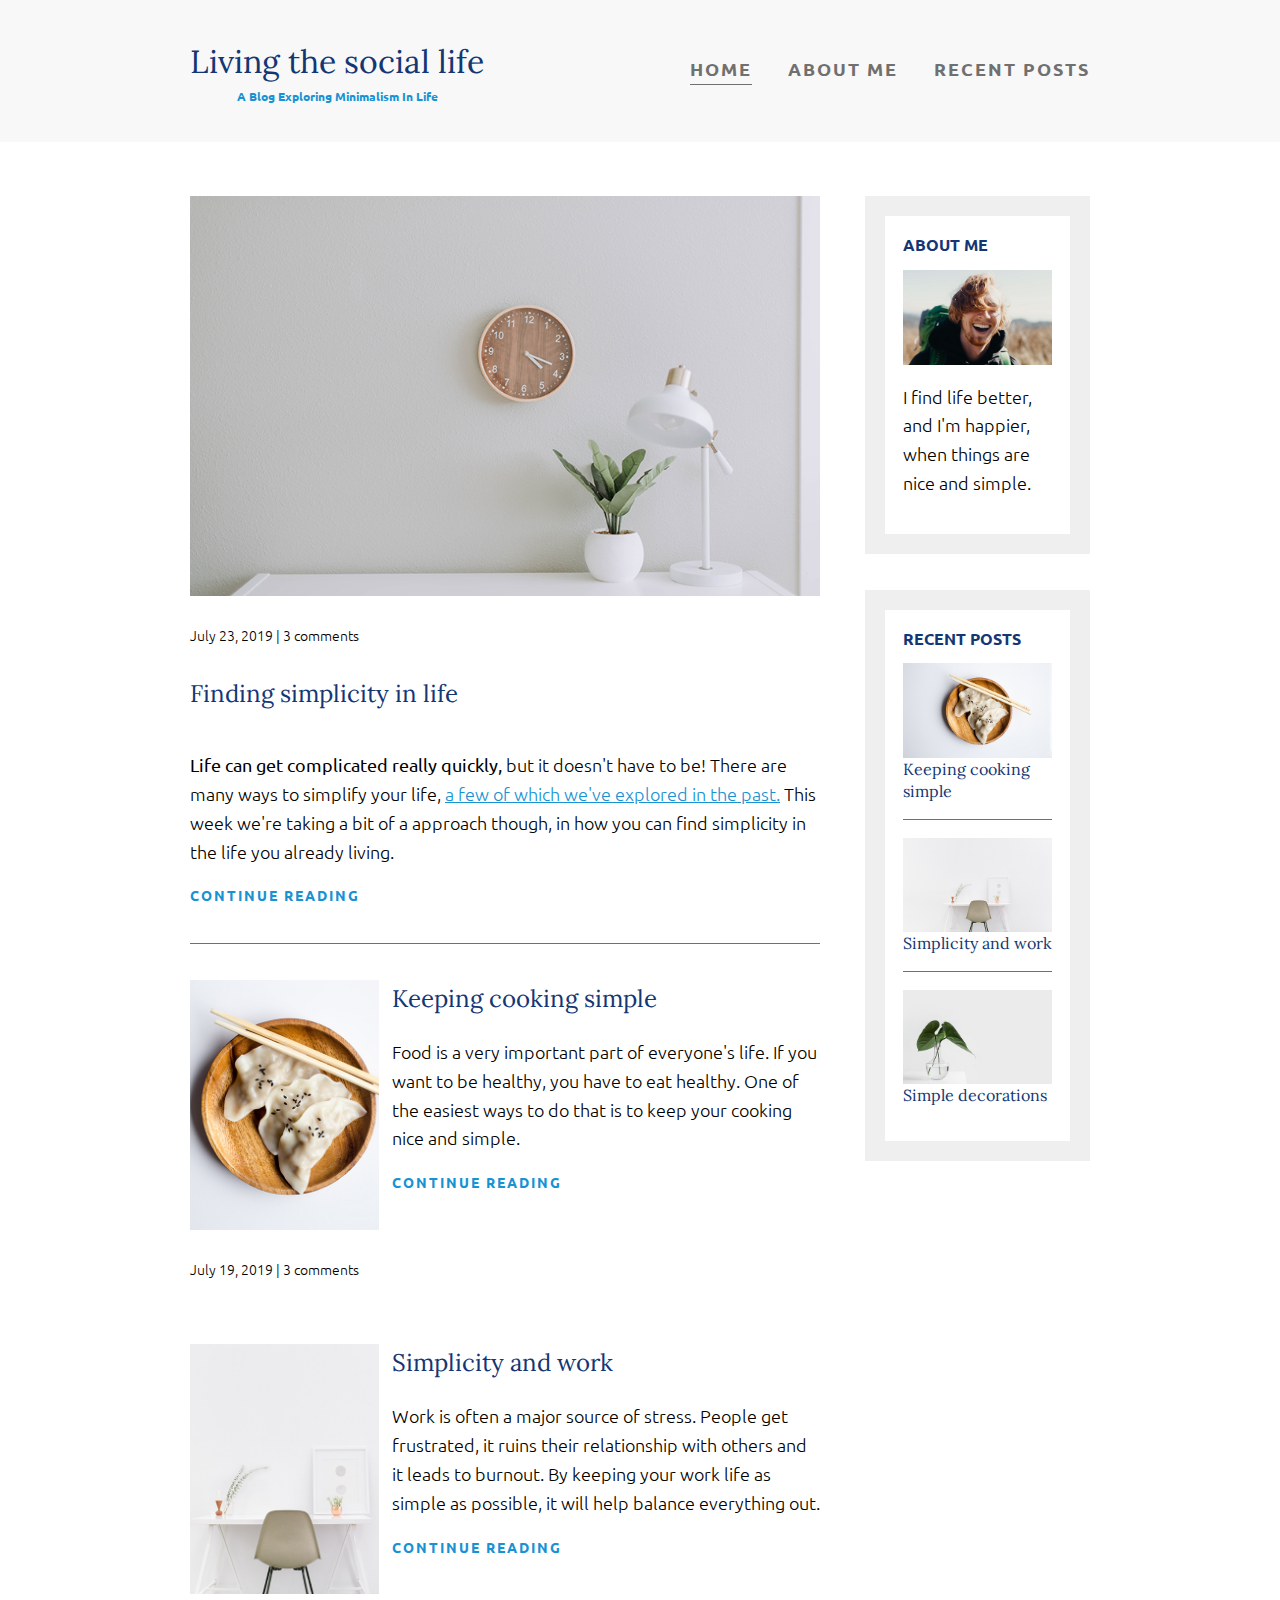
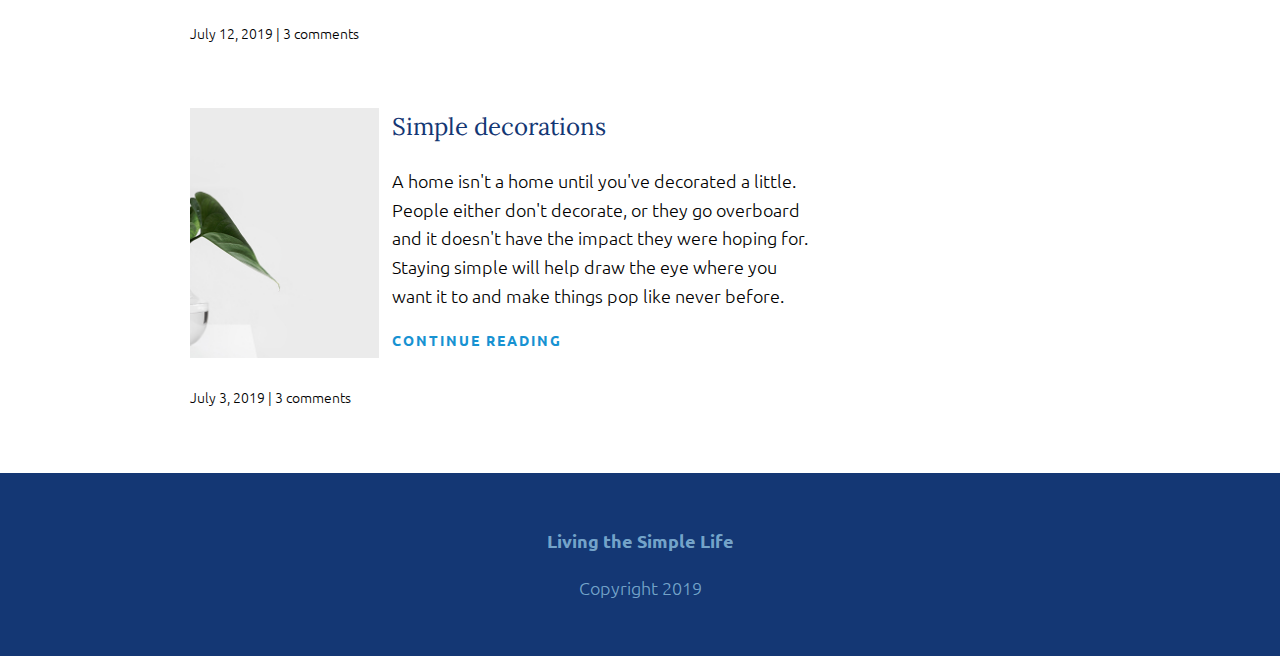
<file: index.html>
<html>
    <head>
        <link href="https://fonts.googleapis.com/css?family=Lora|Ubuntu:300,400,700&display=swap" rel="stylesheet">
        <link rel="stylesheet" href="css/styles.css">
    </head>
    <body> 
        <header>
            <div class="container container-flex">
                <div class="site-title">
                    <h1>Living the social life</h1>
                    <p class="subtitle">A blog exploring minimalism in life</p>
                </div>
                <nav>
                    <ul>
                        <li><a class="current-page" href="index.html">Home</a></li>
                        <li><a href="about-me.html">About me</a></li>
                        <li><a href="recent-post.html">Recent posts</a></li>
                    </ul>
                </nav>
            </div> <!-- / .container -->
        </header>
        
        <div class="container container-flex">
            <main role="main">
                
                <article class="article-featured">
                    <h2 class="article-title">Finding simplicity in life</h2>
                    <img src="img/life.jpg" alt="simple white desk on a white wall with a plant on the far right side" class="article-image">
                    <p class="article-info">July 23, 2019 | 3 comments</p>
                    <p class="article-body"><b>Life can get complicated really quickly,</b> but it doesn't have to be! There are many ways to simplify your life, <a href="#" class="article-link">a few of which we've explored in the past.</a> This week we're taking a bit of a approach though, in how you can find simplicity in the life you already living.</p>
                    <a href="#" class="article-read-more">CONTINUE READING</a>
                </article>
                
                <article class="article-recent">
                    <div class="article-recent-main">
                        <h2 class="article-title">Keeping cooking simple </h2>
                        <p class="article-body">Food is a very important part of everyone's life. If you want to be healthy, you have to eat healthy. One of the easiest ways to do that is to keep your cooking nice and simple.</p>
                        <a href="#" class="article-read-more">CONTINUE READING</a>
                    </div>
                    <div class="article-recent-secondary">
                        <img src="img/food.jpg" alt="two dumplings on a wood plate with chopsticks" class="article-image">
                        <p class="article-info">July 19, 2019 | 3 comments</p>
                    </div>
                </article>
                
                <article class="article-recent">
                    <div class="article-recent-main">
                        <h2 class="article-title">Simplicity and work </h2>
                        <p class="article-body">Work is often a major source of stress. People get frustrated, it ruins their relationship with others and it leads to burnout. By keeping your work life as simple as possible, it will help balance everything out.</p>
                        <a href="#" class="article-read-more">CONTINUE READING</a>
                    </div>
                    <div class="article-recent-secondary">
                        <img src="img/work.jpg" alt="a chair white chair at a white desk on a white wall" class="article-image">
                        <p class="article-info">July 12, 2019 | 3 comments</p>
                    </div>
                </article>
                
                <article class="article-recent">
                    <div class="article-recent-main">
                        <h2 class="article-title">Simple decorations</h2>
                        <p class="article-body">A home isn't a home until you've decorated a little. People either don't decorate, or they go overboard and it doesn't have the impact they were hoping for. Staying simple will help draw the eye where you want it to and make things pop like never before.</p>
                        <a href="#" class="article-read-more">CONTINUE READING</a>
                    </div>
                    <div class="article-recent-secondary">
                        <img src="img/deco.jpg" alt="a green plant in a clear, round vase with water in it" class="article-image">
                        <p class="article-info">July 3, 2019 | 3 comments</p>
                    </div>
                </article>
            </main>
            
            <aside class="sidebar">
                
                <div class="sidebar-widget">
                    <h2 class="widget-title">ABOUT ME</h2>
                    <img src="img/about-me.jpg" alt="john doe" class="widget-image">
                    <p class="widget-body">I find life better, and I'm happier, when things are nice and simple.</p>
                </div>
                
                <div class="sidebar-widget">
                    <h2 class="widget-title">RECENT POSTS</h2>
                    <div class="widget-recent-post">
                        <h3 class="widget-recent-post-title">Keeping cooking simple</h3>
                        <img src="img/food.jpg" alt="two dumplings on a wood plate with chopsticks" class="widget-image">
                    </div>
                    <div class="widget-recent-post">
                        <h3 class="widget-recent-post-title">Simplicity and work</h3>
                        <img src="img/work.jpg" alt="a chair white chair at a white desk on a white wall" class="widget-image">
                    </div>
                    <div class="widget-recent-post">
                        <h3 class="widget-recent-post-title">Simple decorations</h3>
                        <img src="img/deco.jpg" alt="a green plant in a clear, round vase with water in it" class="widget-image">
                    </div>
                </div>
                
            </aside>
            
        </div>
        
        
        
<footer>
    <p><strong>Living the Simple Life</strong></p>
    <p>Copyright 2019</p>
    </footer>
        
        
    </body>
</html>
</file>
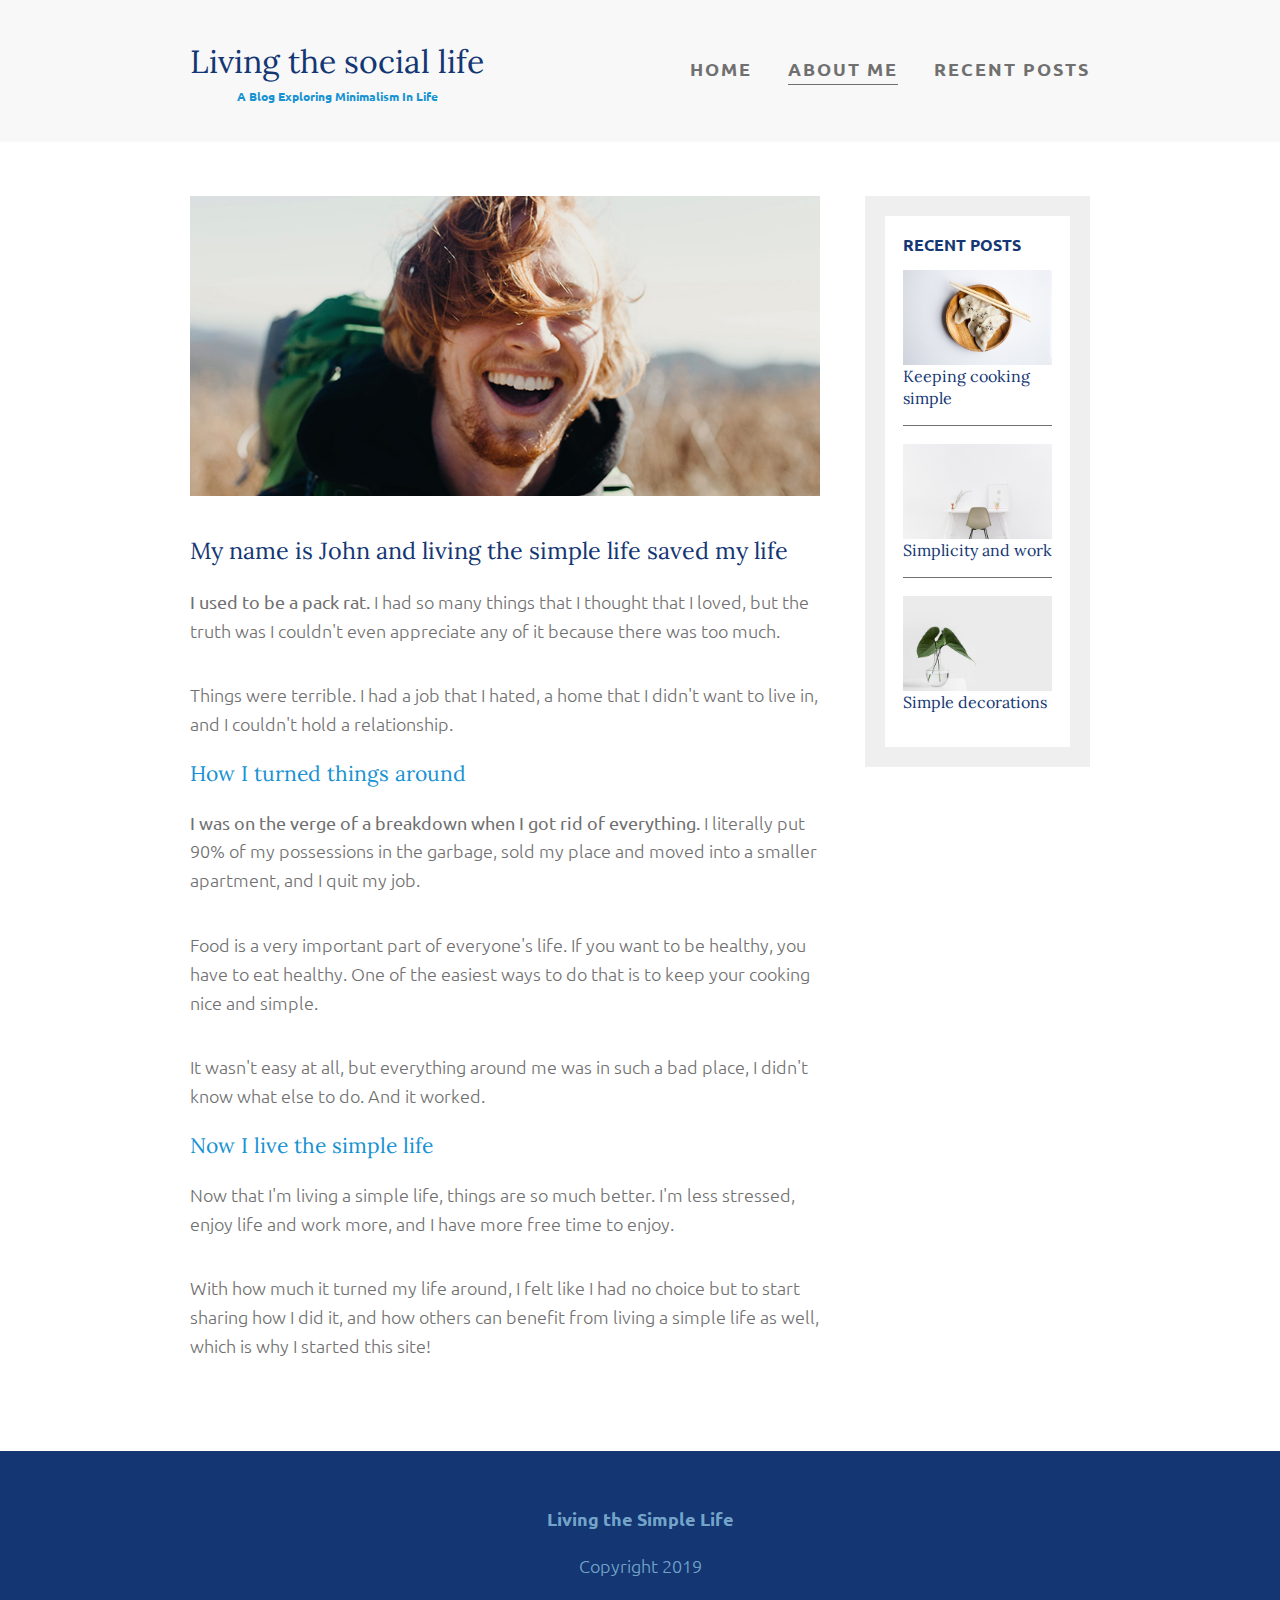
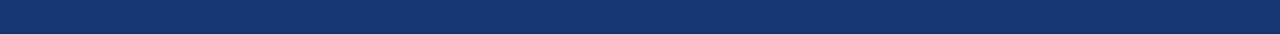
<file: about-me.html>
<html>
    <head>
        <link href="https://fonts.googleapis.com/css?family=Lora|Ubuntu:300,400,700&display=swap" rel="stylesheet">
        <link rel="stylesheet" href="css/styles.css">
    </head>
    <body> 
        <header>
            <div class="container container-flex">
                <div class="site-title">
                    <h1>Living the social life</h1>
                    <p class="subtitle">A blog exploring minimalism in life</p>
                </div>
                <nav>
                    <ul>
                        <li><a href="index.html">Home</a></li>
                        <li><a class="current-page" href="about-me.html">About me</a></li>
                        <li><a href="recent-post.html">Recent posts</a></li>
                    </ul>
                </nav>
            </div> <!-- / .container -->
        </header>
        
        <div class="container container-flex">
            <main role="main">
                
                <article class="article-featured about-section">
                    <h2 class="about-title">My name is John and living the simple life saved my life </h2>
                    <img src="img/about-me.jpg" alt="simple white desk on a white wall with a plant on the far right side" class="about-image">
                    <p class="about-body"><b>I used to be a pack rat.</b> I had so many things that I thought that I loved, but the truth was I couldn't even appreciate any of it because there was too much.</p>
                    <p class="about-body">Things were terrible. I had a job that I hated, a home that I didn't want to live in, and I couldn't hold a relationship.</p>
                    <h3 class="about-head">How I turned things around</h3>
                    <p class="about-body"><b>I was on the verge of a breakdown when I got rid of everything.</b> I literally put 90% of my possessions in the garbage, sold my place and moved into a smaller apartment, and I quit my job.</p>
                
                    <p class="about-body">Food is a very important part of everyone's life. If you want to be healthy, you have to eat healthy. One of the easiest ways to do that is to keep your cooking nice and simple.</p>
                    <p class="about-body">It wasn't easy at all, but everything around me was in such a bad place, I didn't know what else to do. And it worked.</p>
                    <h3 class="about-head">Now I live the simple life</h3>
                    <p class="about-body">Now that I'm living a simple life, things are so much better. I'm less stressed, enjoy life and work more, and I have more free time to enjoy.</p>
                    <p class="about-body">With how much it turned my life around, I felt like I had no choice but to start sharing how I did it, and how others can benefit from living a simple life as well, which is why I started this site!</p>
    
                </article>
                
            </main>
            
            <aside class="sidebar">
                
                <div class="sidebar-widget">
                    <h2 class="widget-title">RECENT POSTS</h2>
                    <div class="widget-recent-post">
                        <h3 class="widget-recent-post-title">Keeping cooking simple</h3>
                        <img src="img/food.jpg" alt="two dumplings on a wood plate with chopsticks" class="widget-image">
                    </div>
                    <div class="widget-recent-post">
                        <h3 class="widget-recent-post-title">Simplicity and work</h3>
                        <img src="img/work.jpg" alt="a chair white chair at a white desk on a white wall" class="widget-image">
                    </div>
                    <div class="widget-recent-post">
                        <h3 class="widget-recent-post-title">Simple decorations</h3>
                        <img src="img/deco.jpg" alt="a green plant in a clear, round vase with water in it" class="widget-image">
                    </div>
                </div>
                
            </aside>
            
        </div>
        
        
        
<footer>
    <p><strong>Living the Simple Life</strong></p>
    <p>Copyright 2019</p>
    </footer>
        
        
    </body>
</html>
</file>
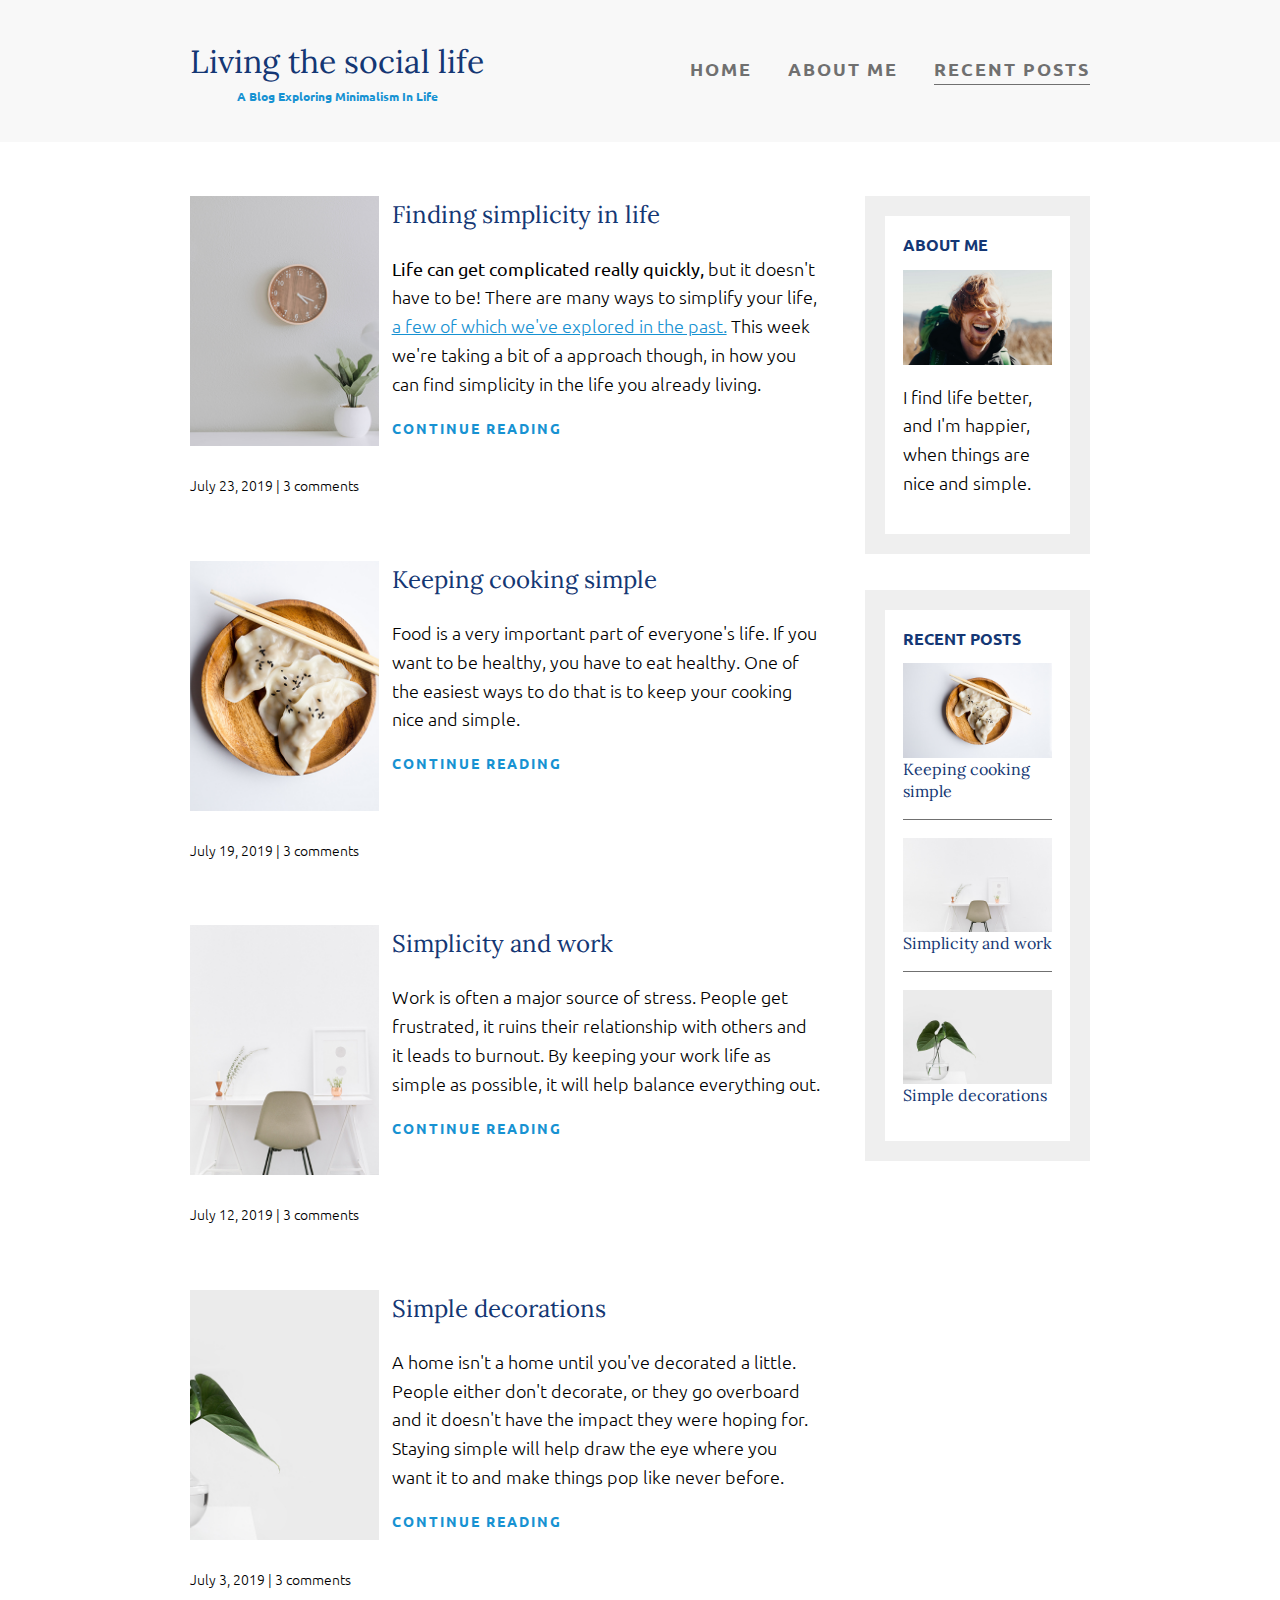
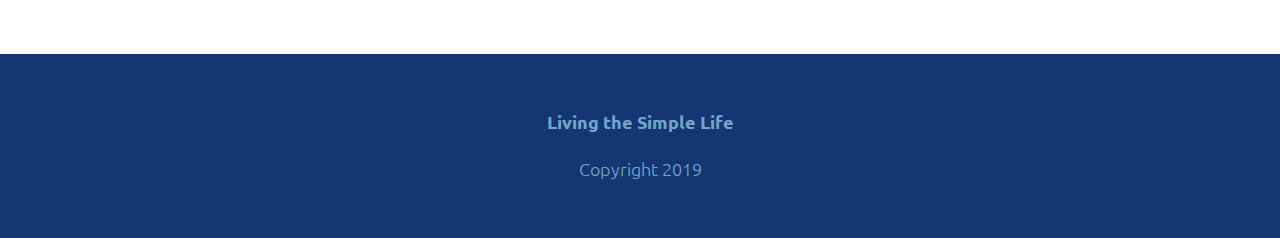
<file: recent-post.html>
<html>
    <head>
        <link href="https://fonts.googleapis.com/css?family=Lora|Ubuntu:300,400,700&display=swap" rel="stylesheet">
        <link rel="stylesheet" href="css/styles.css">
        <meta name="viewport" content="width=device-width, initial-scale=1">
    </head>
    <body> 
        <header>
            <div class="container container-flex">
                <div class="site-title">
                    <h1>Living the social life</h1>
                    <p class="subtitle">A blog exploring minimalism in life</p>
                </div>
                <nav>
                    <ul>
                        <li><a href="index.html">Home</a></li>
                        <li><a href="about-me.html">About me</a></li>
                        <li><a class="current-page" href="recent-post.html">Recent posts</a></li>
                    </ul>
                </nav>
            </div> <!-- / .container -->
        </header>
        
        <div class="container container-flex">
            <main role="main">

                <article class="article-recent">
                    <div class="article-recent-main">
                        <h2 class="article-title">Finding simplicity in life</h2>
                        <p class="article-body"><b>Life can get complicated really quickly,</b> but it doesn't have to be! There are many ways to simplify your life, <a href="#" class="article-link">a few of which we've explored in the past.</a> This week we're taking a bit of a approach though, in how you can find simplicity in the life you already living.</p>
                        <a href="#" class="article-read-more">CONTINUE READING</a>
                    </div>
                    <div class="article-recent-secondary">
                        <img src="img/life.jpg" alt="simple white desk on a white wall with a plant on the far right side" class="article-image">
                        <p class="article-info">July 23, 2019 | 3 comments</p>
                    </div>
                </article>
                
                <article class="article-recent">
                    <div class="article-recent-main">
                        <h2 class="article-title">Keeping cooking simple </h2>
                        <p class="article-body">Food is a very important part of everyone's life. If you want to be healthy, you have to eat healthy. One of the easiest ways to do that is to keep your cooking nice and simple.</p>
                        <a href="#" class="article-read-more">CONTINUE READING</a>
                    </div>
                    <div class="article-recent-secondary">
                        <img src="img/food.jpg" alt="two dumplings on a wood plate with chopsticks" class="article-image">
                        <p class="article-info">July 19, 2019 | 3 comments</p>
                    </div>
                </article>
                
                <article class="article-recent">
                    <div class="article-recent-main">
                        <h2 class="article-title">Simplicity and work </h2>
                        <p class="article-body">Work is often a major source of stress. People get frustrated, it ruins their relationship with others and it leads to burnout. By keeping your work life as simple as possible, it will help balance everything out.</p>
                        <a href="#" class="article-read-more">CONTINUE READING</a>
                    </div>
                    <div class="article-recent-secondary">
                        <img src="img/work.jpg" alt="a chair white chair at a white desk on a white wall" class="article-image">
                        <p class="article-info">July 12, 2019 | 3 comments</p>
                    </div>
                </article>
                
                <article class="article-recent">
                    <div class="article-recent-main">
                        <h2 class="article-title">Simple decorations</h2>
                        <p class="article-body">A home isn't a home until you've decorated a little. People either don't decorate, or they go overboard and it doesn't have the impact they were hoping for. Staying simple will help draw the eye where you want it to and make things pop like never before.</p>
                        <a href="#" class="article-read-more">CONTINUE READING</a>
                    </div>
                    <div class="article-recent-secondary">
                        <img src="img/deco.jpg" alt="a green plant in a clear, round vase with water in it" class="article-image">
                        <p class="article-info">July 3, 2019 | 3 comments</p>
                    </div>
                </article>
            </main>
            
            <aside class="sidebar">
                
                <div class="sidebar-widget">
                    <h2 class="widget-title">ABOUT ME</h2>
                    <img src="img/about-me.jpg" alt="john doe" class="widget-image">
                    <p class="widget-body">I find life better, and I'm happier, when things are nice and simple.</p>
                </div>
                
                <div class="sidebar-widget">
                    <h2 class="widget-title">RECENT POSTS</h2>
                    <div class="widget-recent-post">
                        <h3 class="widget-recent-post-title">Keeping cooking simple</h3>
                        <img src="img/food.jpg" alt="two dumplings on a wood plate with chopsticks" class="widget-image">
                    </div>
                    <div class="widget-recent-post">
                        <h3 class="widget-recent-post-title">Simplicity and work</h3>
                        <img src="img/work.jpg" alt="a chair white chair at a white desk on a white wall" class="widget-image">
                    </div>
                    <div class="widget-recent-post">
                        <h3 class="widget-recent-post-title">Simple decorations</h3>
                        <img src="img/deco.jpg" alt="a green plant in a clear, round vase with water in it" class="widget-image">
                    </div>
                </div>
                
            </aside>
            
        </div>
        
        
        
<footer>
    <p><strong>Living the Simple Life</strong></p>
    <p>Copyright 2019</p>
    </footer>
        
        
    </body>
</html>
</file>
<file: css/styles.css>
/*  Fonts
-----
font-family: 'Lora', serif;
font-family: 'Ubuntu', sans-serif;
*/

body {
    margin: 0;
    font-family: 'Ubuntu', sans-serif;
    font-size: 1.125rem;
    font-weight: 300;
    line-height: 1.6;
}

img {
    max-width: 100%;
    display: block;
}

/* =================
Typography
================= */

h1, 
h2,
h3 {
    font-family: 'Lora', serif;
    font-weight: 400;
    color: #143774;
    margin-top: 0;
}

h1 {
    font-size: 2rem;
    margin: 0;
}

a {
    color: #1792d2;
}

a:hover,
a:focus {
    color: #143774;
}

strong {
    font-weight: 700;
}

/* h1 subtitle */
.subtitle {
    font-weight: 700;
    color: #1792d2;
    font-size: .75rem;
    margin: 0;
    text-transform: capitalize;
}

.article-title {
    font-size: 1.5rem;
}

.article-read-more,
.article-info {
    font-size: .875rem;
}

.article-read-more {
    color: #1792d2;
    text-decoration: none;
    font-weight: 700;
    letter-spacing: 2px;
}

.article-read-more:hover,
.article-read-more:focus {
    color: #143774;
    text-decoration: underline;
}

.article-info {
    margin: 2em 0;
}

.widget-title,
.widget-recent-post-title {
    font-size: 1rem;
    line-height: 1.4;
}

.widget-title {
    font-family: 'Ubuntu', sans-serif;
    font-weight: 700;
}


/* =================
Layout
================= */

.container {
    width: 90%;
    max-width: 900px;
    margin: 0 auto;
}

.container-flex {
    display: flex;
    flex-direction: column;
    justify-content: space-between;
}

header {
    background: #f8f8f8;
    padding: 2em 0;
    text-align: center;
    margin-bottom: 3em;
}

@media (min-width: 675px) {
    .container-flex {
        flex-direction: row;
    }
    
    main {
        width: 70%;
    }
    
    aside {
        width: 25%;
        min-width: 200px;
        margin-left: 1em;
    }
}

/* navigation */

nav ul {
    list-style: none;
    padding: 0;
    display: flex;
    justify-content: center;
}

nav li {
    margin-left: 2em;
}

nav a {
    text-decoration: none;
    color: #707070;
    font-weight: 700;
    padding: .25em 0;
    letter-spacing: 2px;
    text-transform: uppercase;
}

nav a:hover,
nav a:focus {
    color: #1792d2;
}

.current-page {
    border-bottom: 1px solid #707070;
}

.current-page:hover {
    color: #707070;
}

@media (max-width: 675px) {
    nav ul {
        flex-direction: column;
    }
    
    nav li {
        margin: .5em 0;
    }
}

/* articles */

.article-featured {
    border-bottom: #707070 1px solid;
    padding-bottom: 2em;
    margin-bottom: 2em;
}

.article-recent {
    display: flex;
    flex-direction: column;
    margin-bottom: 2em;
}

.article-recent-main {
    order: 2;
}

.article-recent-secondary {
    order: 1;
}

@media (min-width: 675px) {
    .article-recent {
        flex-direction: row;
        justify-content: space-between;
    }
    
    .article-recent-main {
        width: 68%;
    }
    
    .article-recent-secondary {
        width: 30%;
    }
    
    .article-featured {
        display: flex;
        flex-direction: column;
    }
    
    .article-image {
        order: -2;
        min-height: 250px;
        object-fit: cover;
        /* object-position: left; */
    }
    
    .article-info {
        order: -1;
    }
}

/* widgets */

.sidebar-widget {
    border: 20px solid #efefef;
    margin-bottom: 2em;
    padding: 1em;
}

.widget-recent-post {
    display: flex;
    flex-direction: column;
    border-bottom: 1px solid #707070;
    margin-bottom: 1em;
}

.widget-recent-post:last-child{
    border: none;
    margin: 0;

}

.widget-image {
    order: -1;
}

footer{
    text-align: center;
    background-color: #143774;
    color: rgba(175, 228, 253, 0.65);
    padding: 2em;
}

/* about */
.about-title{
    color: #143774;
    font-size: 1.3em;
    margin: 0;
}

.about-body{
    color: #707070;
    font-family: 'Ubuntu', sans-serif;
    font-weight: 300;
}

.about-head {
    color: #1792D2;
    margin: 0
}

.about-image {
    order: -1;
    margin-bottom: 2em;
    max-height: 300px;
    object-fit: cover;
}

.about-section {
    border: none;
}
</file>
